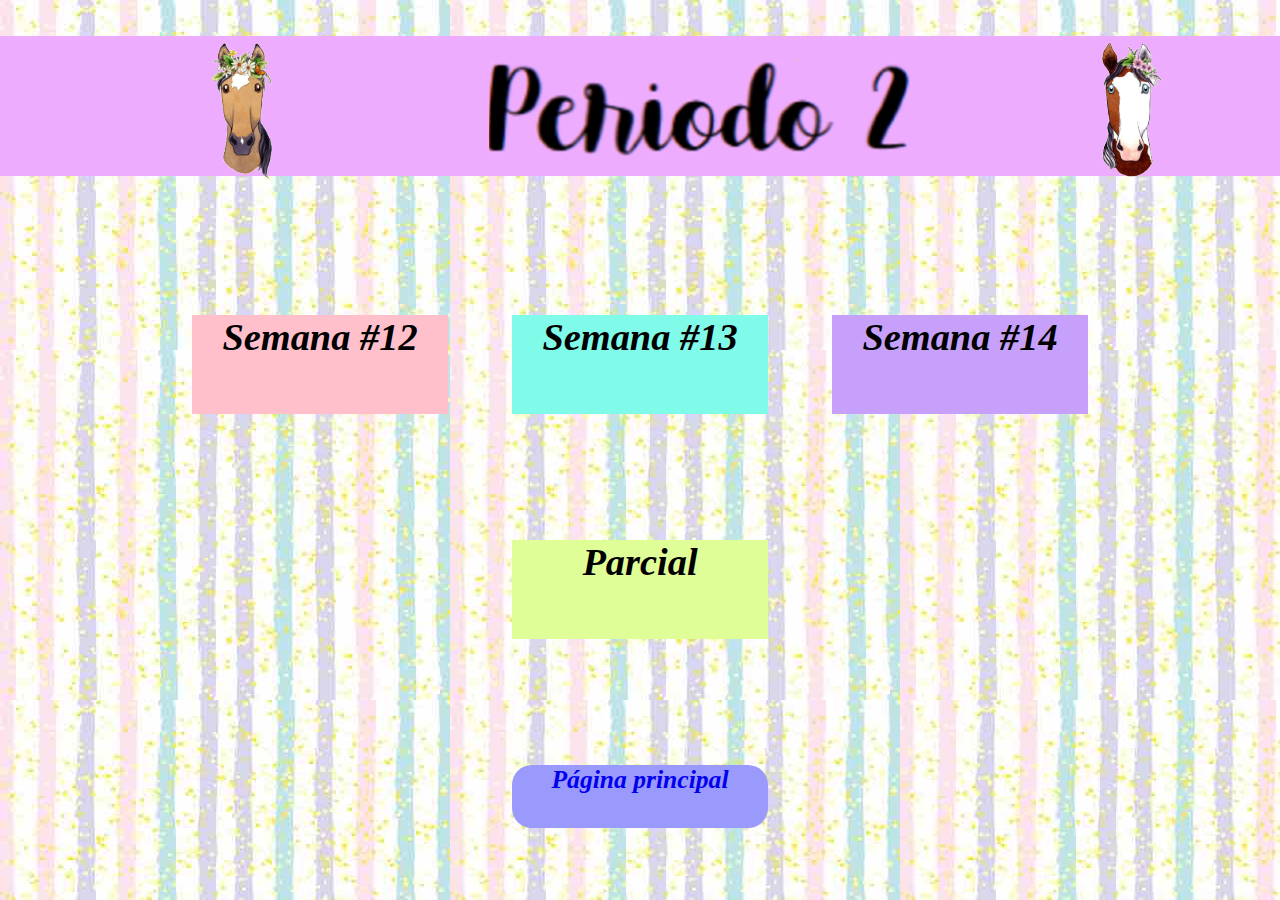
<file: index.html>
<!DOCTYPE html>
<html>
<head>
	<title>Periodo 2</title>
	<link rel="stylesheet" type="text/css" href="estilop2.css">
</head>
<body background="fondo.jpg">
	<div class="titulo">
		<div class="horse"><img src="sticker2.png"></div>
		<div class="horse2"><img src="sticker6.png"></div>
	</div>
	<h2><a href="http://manuela-lz.tonohost.com/semana12/" class="semana12" id="semana12"><center>Semana #12</center></a></h2>
	<h2><a href="http://manuela-lz.tonohost.com/semana13/" class="semana13" id="semana13"><center>Semana #13</center></a></h2>
	<h2><a href="Actividad Semana14.html" class="semana14" id="semana14"><center>Semana #14</center></a></h2>
	<h2><a href="http://manuela-lz.tonohost.com/parcial2p2/" class="parcial" id="parcial"><center>Parcial</center></a></h2>
	<a href="https://manuelalz.github.io/PaginaTareas/." class="button1" id="button1"><center>Página principal</center></a>

</body>
</html>
</file>
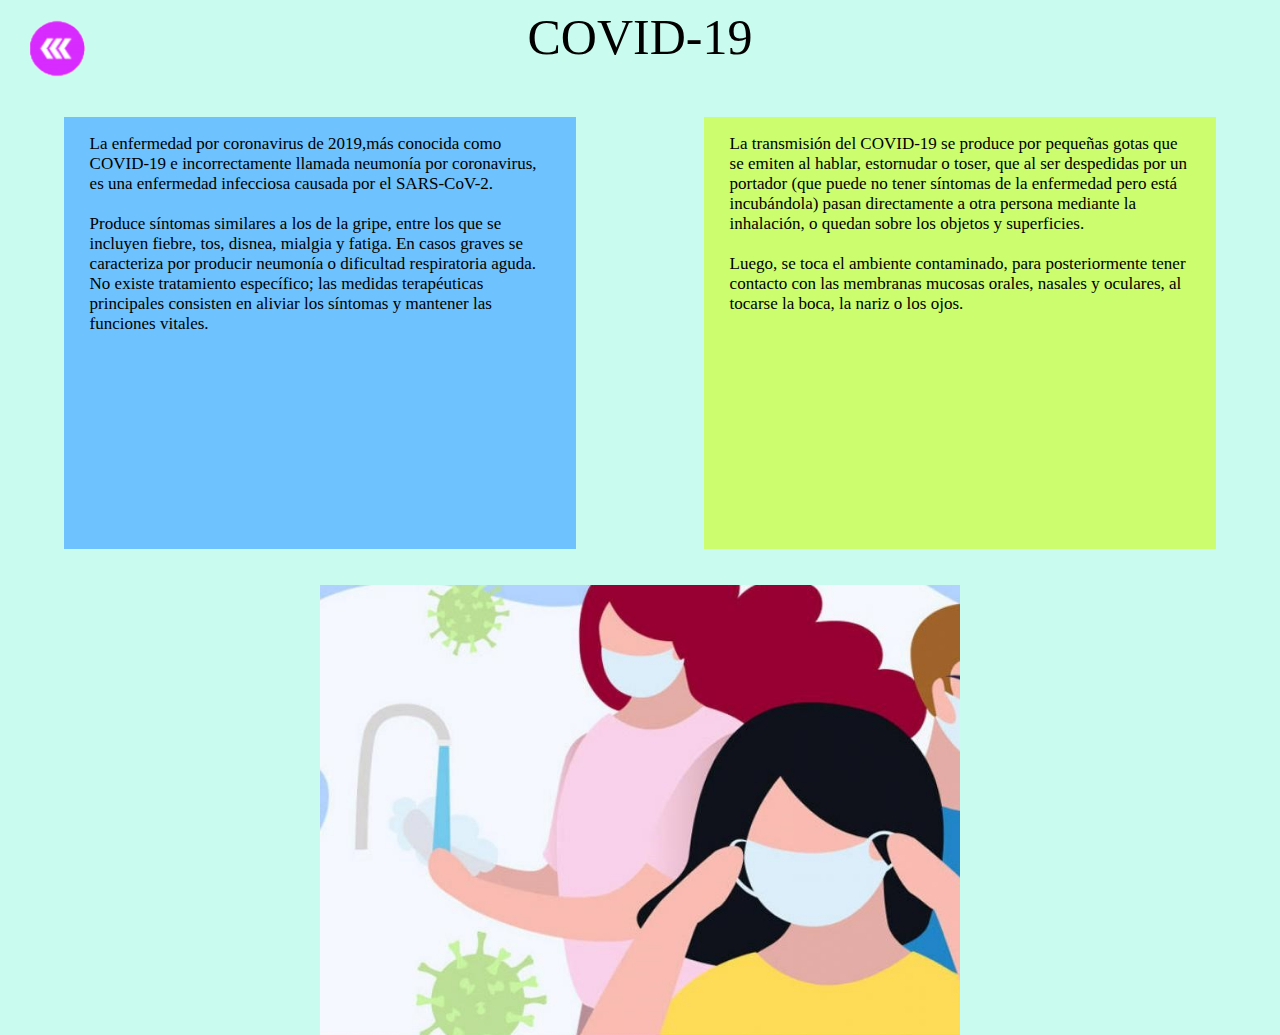
<file: Actividad Semana14.html>
<!DOCTYPE html>
<html>
<head>
	<title>Actividad Semana 14</title>

<style>
.batras{
display: block;
position: absolute;
top: 2%;
left: 2%;
width: 63px;
height: 63px;
background: url(b1.png);
}

.titulo{
font-size: 50px;
font-family: "Verdana";
}

.parrafo1{
position: absolute;
top: 13%;
left: 5%;
width: 40%;
height: 48%;
font-size: 17px;
font-family: "Verdana";
background-color: #6EC2FD;

}

.parrafo2{
position: absolute;
top: 13%;
left: 55%;
width: 40%;
height: 48%;
font-size: 17px;
font-family: "Verdana";
background-color: #CBFD6E;
}

.imagen{
position: absolute;
top: 65%;
left: 25%;
width: 50%;
height: 50%;
background: url('covid.jpg');
background-size: cover;
}

@media only screen and (max-width: 1250px)
{
	.titulo{
font-size: 50px;
font-family: "Verdana";
}

.parrafo1{
position: absolute;
top: 13%;
left: 5%;
width: 40%;
height: 52%;
font-size: 17px;
font-family: "Verdana";
background-color: #6EC2FD;

}

.parrafo2{
position: absolute;
top: 13%;
left: 55%;
width: 40%;
height: 52%;
font-size: 17px;
font-family: "Verdana";
background-color: #CBFD6E;
}

.imagen{
position: absolute;
top: 70%;
left: 25%;
width: 50%;
height: 47%;
background: url('covid.jpg');
background-size: cover;
}

} 

@media only screen and (max-width: 1050px)
{
	body{
		background: yellow;
	}
	.titulo{
	font-size: 40px;
	font-family: "Verdana";
	}
	.parrafo1{
	position: absolute;
	top: 13%;
	left: 5%;
	width: 40%;
	height: 47%;
	font-size: 15px;
	font-family: "Verdana";
	background-color: #6EC2FD;
	}
	.parrafo2{
	position: absolute;
	top: 13%;
	left: 55%;
	width: 40%;
	height: 47%;
	font-size: 15px;
	font-family: "Verdana";
	background-color: #CBFD6E;
	}
	.imagen{
	position: absolute;
	top: 65%;
	left: 25%;
	width: 50%;
	height: 35%;
	background: url('covid.jpg');
	background-size: cover;
	}

} 

@media only screen and (max-width: 850px)
{
	body{
		background: red;
	}
	.titulo{
	font-size: 30px;
	font-family: "Verdana";
	}
	.parrafo1{
	position: absolute;
	top: 10%;
	left: 17%;
	width: 65%;
	height: 32%;
	font-size: 13px;
	font-family: "Verdana";
	background-color: #6EC2FD;
	}
	.parrafo2{
	position: absolute;
	top: 45%;
	left: 17%;
	width: 65%;
	height: 32%;
	font-size: 13px;
	font-family: "Verdana";
	background-color: #CBFD6E;
	}
	.imagen{
	position: absolute;
	top: 80%;
	left: 20%;
	width: 60%;
	height: 28%;
	background: url('covid.jpg');
	background-size: cover;
	}

} 

</style>	

</head>
<body bgcolor="#C9FCEE">
	<center><div class="titulo">COVID-19</div></center>
	<div class="parrafo1"><p style="position: relative; left: 5%; width: 90%">La enfermedad por coronavirus de 2019,más conocida como COVID-19 e incorrectamente llamada neumonía por coronavirus, es una enfermedad infecciosa causada por el SARS-CoV-2.
	<br><br>
	Produce síntomas similares a los de la gripe, entre los que se incluyen fiebre, tos, disnea, mialgia y fatiga. En casos graves se caracteriza por producir neumonía o dificultad respiratoria aguda. No existe tratamiento específico; las medidas terapéuticas principales consisten en aliviar los síntomas y mantener las funciones vitales.</p></div>

	<div class="parrafo2"><p style="position: relative; left: 5%; width: 90%">La transmisión del COVID-19 se produce por pequeñas gotas que se emiten al hablar, estornudar o toser, que al ser despedidas por un portador (que puede no tener síntomas de la enfermedad pero está incubándola) pasan directamente a otra persona mediante la inhalación, o quedan sobre los objetos y superficies.
	<br><br>
	Luego, se toca el ambiente contaminado, para posteriormente tener contacto con las membranas mucosas orales, nasales y oculares, al tocarse la boca, la nariz o los ojos.</p></div>
	<div class="imagen"></div>

	<a href="index.html" class="batras"></a>

</body>
</html>
</file>
<file: estilop2.css>
.titulo{
position: absolute;
background: url(titulo.png);
top: 4%;
left: 0%;
height: 140px;
width: 1366px;
}

.horse{
position: absolute;
left: 15%;
}
.horse2{
position: absolute;
left: 80%;
}

.button1{
position: absolute;
top: 85%;
left: 40%;
background: #9A99FC;
width: 20%;
height: 7%;
border-radius: 20px;
font: oblique bold 160% cursive;
text-decoration: none;
}

.texto{
position: absolute;
top: 45%;
left: 33%;
width: 500px;
height: 300px;
color: black;
font: oblique bold 150% cursive;
}

.semana12{
position: absolute;
top: 35%;
left: 15%;
background: pink;
color: black;
width: 20%;
height: 11%;
font: oblique bold 160% cursive;
text-decoration: none;
}

.semana13{
position: absolute;
top: 35%;
left: 40%;
background: #80FAE9;
color: black;
width: 20%;
height: 11%;
font: oblique bold 160% cursive;
text-decoration: none;
}

.semana14{
position: absolute;
top: 35%;
left: 65%;
background: #C6A0FA;
color: black;
width: 20%;
height: 11%;
font: oblique bold 160% cursive;
text-decoration: none;
}

.parcial{
position: absolute;
top: 60%;
left: 40%;
background: #E0FE97;
color: black;
width: 20%;
height: 11%;
font: oblique bold 160% cursive;
text-decoration: none;
}
</file>
